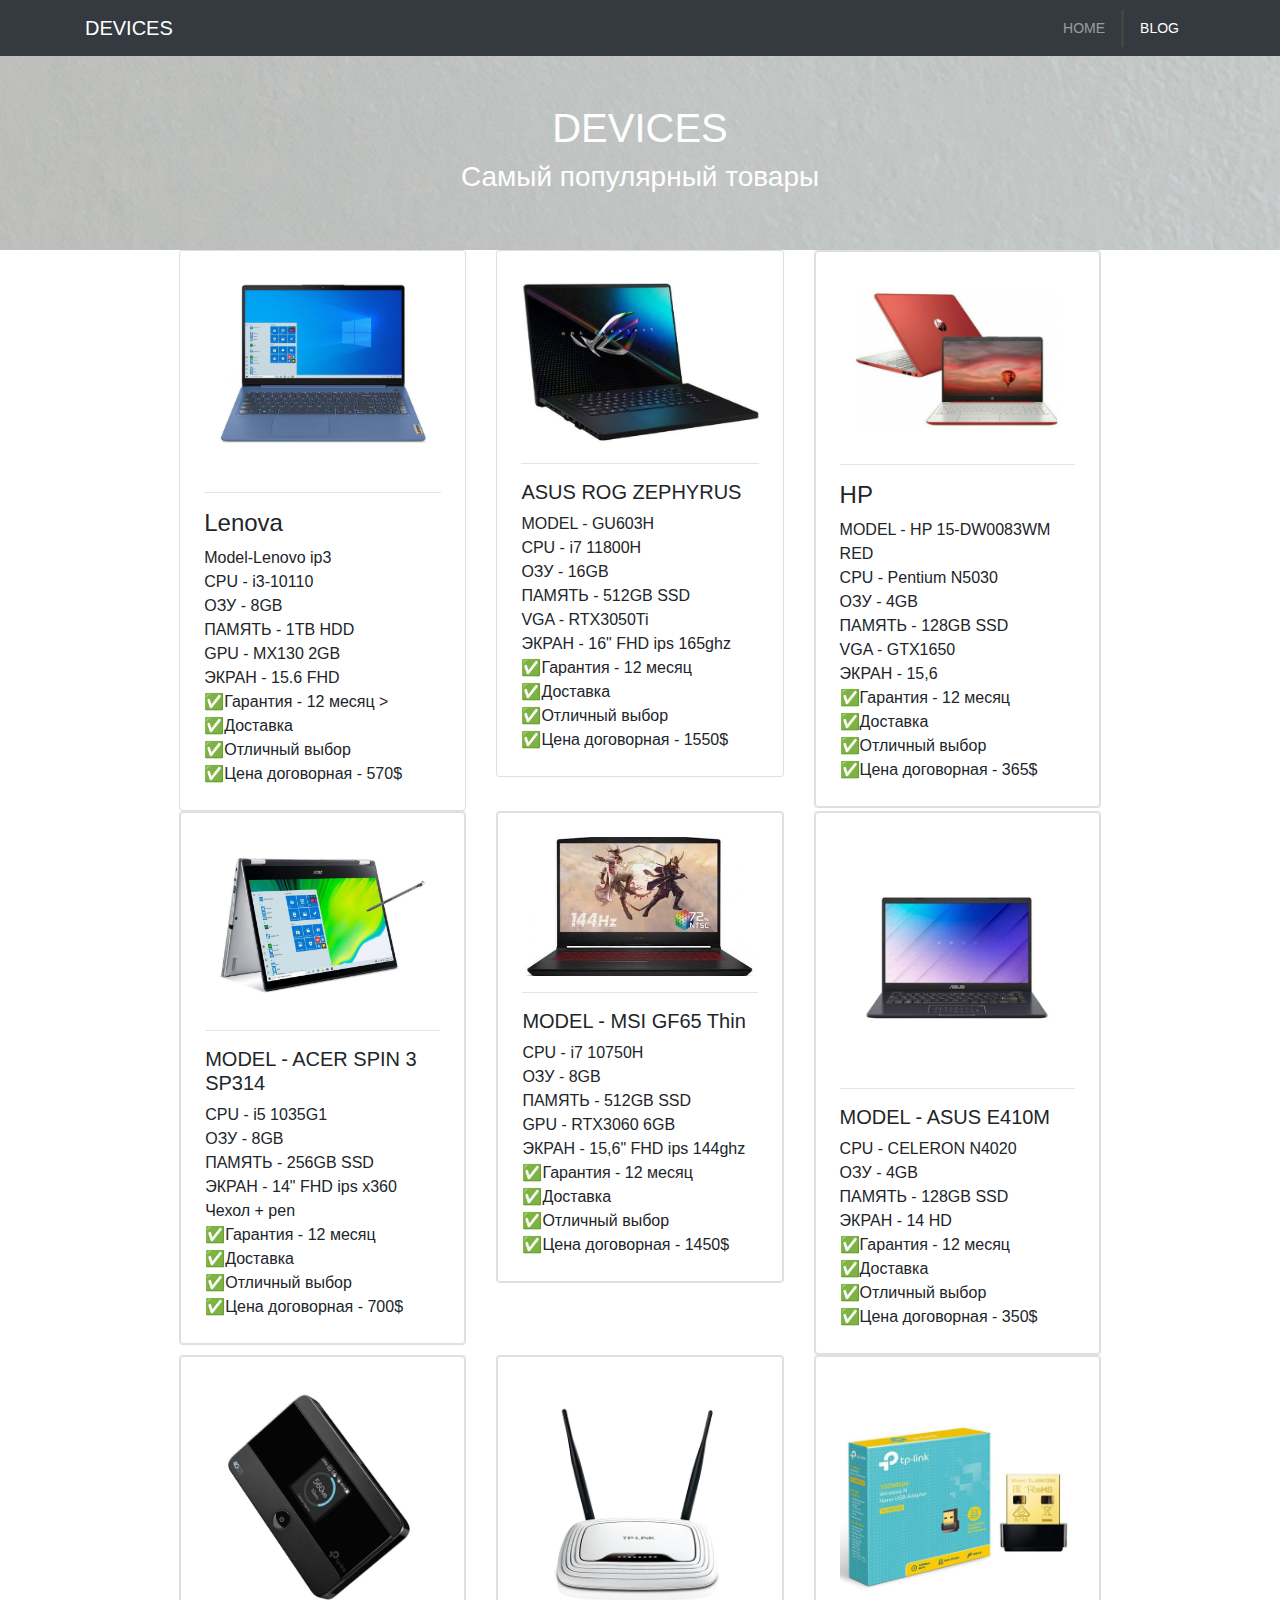
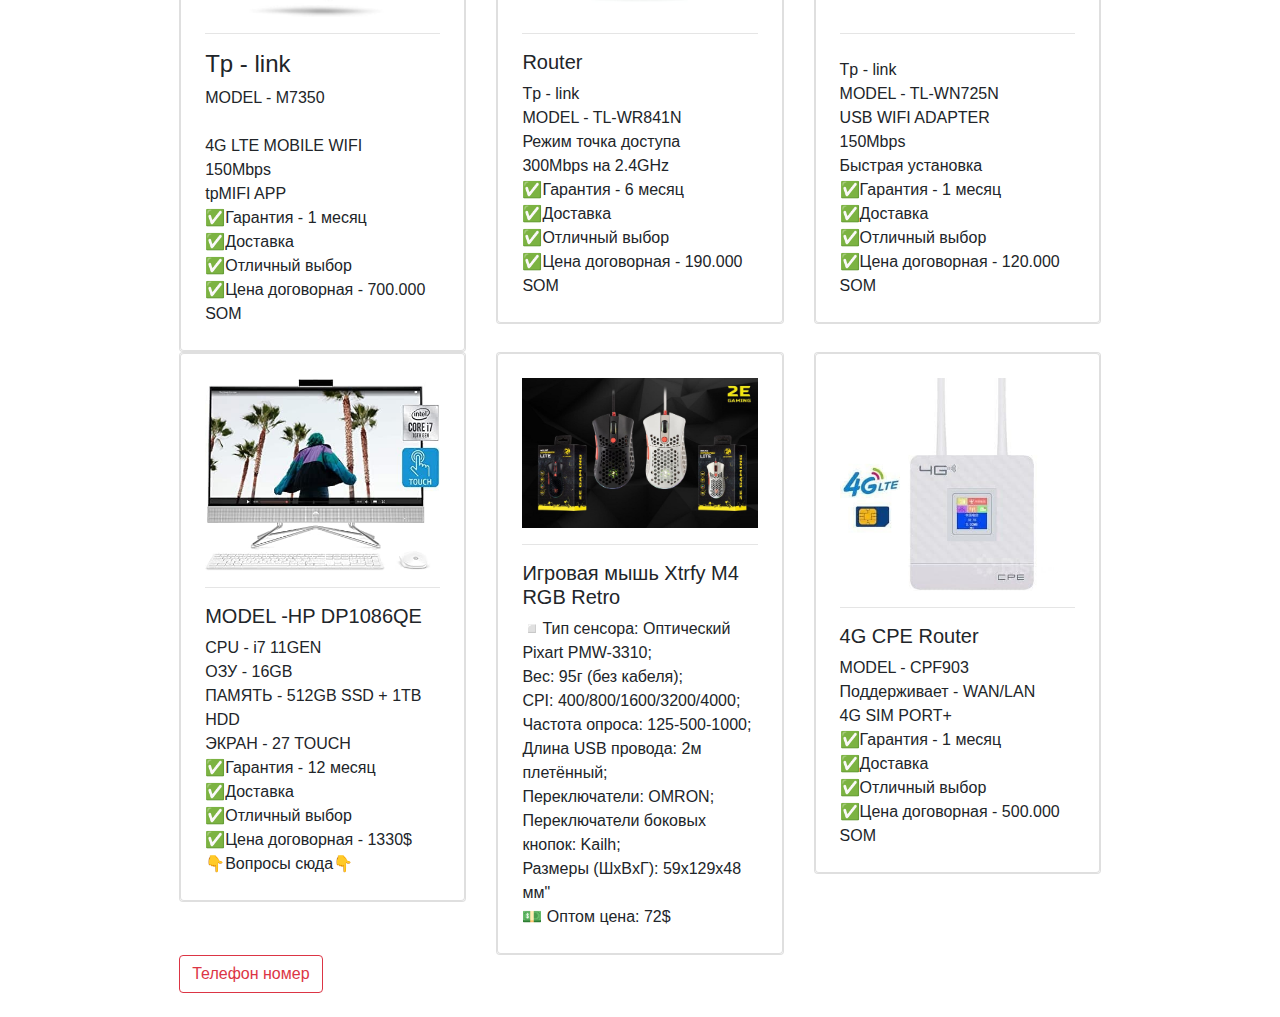
<file: blog.html>
<!DOCTYPE html>
<html lang="en">

<head>
    <meta charset="UTF-8">
    <meta name="viewport" content="width=width=1170 ">
    <meta http-equiv="X-UA-Compatible" content="ie=edge">
    <link rel="stylesheet" href="vendors/css/all.css">
    <link rel="stylesheet" href="vendors/bootstrap.css">
    <link rel="stylesheet" href="css/style.css">
    <title>DEVICES</title>
</head>

<body>
    <nav class="navbar navbar-expand-sm navbar-dark bg-dark">
        <div class="container">
            <a href="index.html" class="navbar-brand">DEVICES</a>
            <button class="navbar-toggler" data-toggle="collapse" data-target="#navbarCollapse">
        <span class="navbar-toggler-icon"></span>
      </button>
            <div class="collapse navbar-collapse" id="navbarCollapse">
                <ul class="navbar-nav ml-auto">
                    <li class="nav-item">
                        <a href="index.html" class="nav-link">Home</a>
                    </li>


                    <li class="nav-item active">
                        <a href="blog.html" class="nav-link">Blog</a>
                    </li>

                </ul>
            </div>
        </div>
    </nav>

    <div class="about-banner">
        <div class="container text-center py-5 text-white">
            <h1>DEVICES</h1>
            <h3>Самый популярный товары</h3>
        </div>
    </div>

    <div class="about-icons pb-4">
        <div class="boy">
            <div class="contener   ">
                <div class="row ">


                    <div class="col-md-4 ">

                        <div class=" card  p-4 ">

                            <img src="img/NOT5.jpg" alt=""><br>
                            <hr>

                            <h4>Lenova</h4>

                            <p class="m-0 ">Model-Lenovo ip3 <br>CPU - i3-10110 <br> ОЗУ - 8GB <br> ПАМЯТЬ - 1TB HDD <br> GPU - MX130 2GB <br> ЭКРАН - 15.6 FHD <br> ✅Гарантия - 12 месяц > <br>✅Доставка <br>✅Отличный выбор <br> ✅Цена договорная - 570$
                            </p>
                        </div>

                    </div>
                    <div class="col-md-4  ">
                        <div class=" card p-4  my-5%">
                            <img src="img/NOT222.jpg" alt="">
                            <hr>
                            <h5>ASUS ROG ZEPHYRUS</h5>
                            <p class="m-0 ">MODEL - GU603H <br>CPU - i7 11800H <br>ОЗУ - 16GB <br>ПАМЯТЬ - 512GB SSD <br>VGA - RTX3050Ti <br> ЭКРАН - 16" FHD ips 165ghz <br> ✅Гарантия - 12 месяц <br>✅Доставка <br> ✅Отличный выбор <br>✅Цена договорная - 1550$
                            </p>
                        </div>
                    </div>
                    <div class="col-md-4 ">
                        <div class=" card">
                            <div class=" card  p-4 ">
                                <img src="img/NOT33.jpg" alt="">
                                <hr>
                                <h4>HP</h4>
                                <p class="m-0 "> MODEL - HP 15-DW0083WM RED <br> CPU - Pentium N5030 <br> ОЗУ - 4GB <br> ПАМЯТЬ - 128GB SSD <br>VGA - GTX1650 <br> ЭКРАН - 15,6 <br>✅Гарантия - 12 месяц <br>✅Доставка <br> ✅Отличный выбор <br> ✅Цена договорная - 365$
                                </p>
                            </div>
                        </div>

                    </div>
                    <div class="col-md-4 ">
                        <div class=" card">
                            <div class=" card  p-4 ">
                                <img src="img/NOT6.jpg" alt="">
                                <hr>
                                <h5>MODEL - ACER SPIN 3 SP314 </h5>

                                <p class="m-0 ">CPU - i5 1035G1 <br>ОЗУ - 8GB <br>ПАМЯТЬ - 256GB SSD <br>ЭКРАН - 14" FHD ips x360 <br>Чехол + pen <br>✅Гарантия - 12 месяц <br>✅Доставка <br>✅Отличный выбор <br>✅Цена договорная - 700$

                                </p>
                            </div>
                        </div>

                    </div>
                    <div class="col-md-4 ">
                        <div class=" card">
                            <div class=" card  p-4 ">
                                <img src="img/NOT88.jpg" alt="">
                                <hr>
                                <h5>MODEL - MSI GF65 Thin</h5>

                                <p class="m-0 ">CPU - i7 10750H <br> ОЗУ - 8GB <br>ПАМЯТЬ - 512GB SSD <br> GPU - RTX3060 6GB <br>ЭКРАН - 15,6" FHD ips 144ghz <br> ✅Гарантия - 12 месяц <br>✅Доставка <br>✅Отличный выбор <br>✅Цена договорная - 1450$ </p>
                            </div>
                        </div>

                    </div>
                    <div class="col-md-4 ">
                        <div class=" card">
                            <div class=" card  p-4 ">
                                <img src="img/NOT10.jpg" alt="">
                                <hr>
                                <h5>MODEL - ASUS E410M</h5>
                                <p class="m-0 ">CPU - CELERON N4020<br> ОЗУ - 4GB <br>ПАМЯТЬ - 128GB SSD<br>ЭКРАН - 14 HD <br>✅Гарантия - 12 месяц <br>✅Доставка<br> ✅Отличный выбор<br> ✅Цена договорная - 350$
                                </p>
                            </div>
                        </div>
                    </div>
                    <div class="col-md-4 ">
                        <div class=" card">
                            <div class=" card  p-4 ">
                                <img src="img/TP-LINK1.jpg" alt="">
                                <hr>
                                <h4>Tp - link </h4>
                                <p class="m-0 ">MODEL - M7350<br>
                                    <br> 4G LTE MOBILE WIFI
                                    <br> 150Mbps
                                    <br> tpMIFI APP

                                    <br> ✅Гарантия - 1 месяц
                                    <br> ✅Доставка
                                    <br>✅Отличный выбор
                                    <br> ✅Цена договорная - 700.000 SOM

                                </p>
                            </div>
                        </div>
                    </div>
                    <div class="col-md-4 ">
                        <div class=" card">
                            <div class=" card  p-4 ">
                                <img src="img/ROUTER1.jpg" alt="#">
                                <hr>
                                <h5>Router</h5>
                                <p class="m-0 ">Tp - link
                                    <br> MODEL - TL-WR841N
                                    <br> Режим точка доступа
                                    <br>300Mbps на 2.4GHz

                                    <br> ✅Гарантия - 6 месяц
                                    <br>✅Доставка
                                    <br> ✅Отличный выбор
                                    <br> ✅Цена договорная - 190.000 SOM

                                </p>
                            </div>
                        </div>
                    </div>
                    <div class="col-md-4 ">
                        <div class=" card">
                            <div class=" card  p-4 ">
                                <img src="img/TP-LINK2.jpg" alt="#">
                                <hr>
                                <h5></h5>
                                <p class="m-0 ">Tp - link
                                    <br> MODEL - TL-WN725N
                                    <br> USB WIFI ADAPTER
                                    <br> 150Mbps
                                    <br> Быстрая установка

                                    <br> ✅Гарантия - 1 месяц
                                    <br> ✅Доставка
                                    <br> ✅Отличный выбор
                                    <br> ✅Цена договорная - 120.000 SOM

                                </p>
                            </div>
                        </div>
                    </div>
                    <div class="col-md-4 ">
                        <div class=" card">
                            <div class=" card  p-4 ">
                                <img src="img/KOMP1.jpg" alt="">
                                <hr>
                                <h5>MODEL -HP DP1086QE</h5>
                                <p class="m-0 ">
                                    CPU - i7 11GEN
                                    <br> ОЗУ - 16GB
                                    <br> ПАМЯТЬ - 512GB SSD + 1TB HDD
                                    <br> ЭКРАН - 27 TOUCH

                                    <br> ✅Гарантия - 12 месяц
                                    <br> ✅Доставка
                                    <br> ✅Отличный выбор
                                    <br> ✅Цена договорная - 1330$ <br> 👇Вопросы сюда👇
                                </p>
                            </div>
                        </div>
                    </div>
                    <div class="col-md-4 ">
                        <div class=" card">
                            <div class=" card  p-4 ">
                                <img src="img/MIWKA3.jpg" alt="#">
                                <hr>
                                <h5>Игровая мышь Xtrfy M4 RGB Retro</h5>
                                <p class="m-0 ">

                                    ◽️Тип сенсора: Оптический Pixart PMW-3310;
                                    <br> Вес: 95г (без кабеля);
                                    <br> CPI: 400/800/1600/3200/4000;
                                    <br> Частота опроса: 125-500-1000;
                                    <br> Длина USB провода: 2м плетённый;
                                    <br> Переключатели: OMRON;
                                    <br> Переключатели боковых кнопок: Kailh;
                                    <br> Размеры (ШxВxГ): 59x129x48 мм"

                                    <br> 💵 Оптом цена: 72$


                                </p>
                            </div>
                        </div>
                    </div>
                    <div class="col-md-4 ">
                        <div class=" card">
                            <div class=" card  p-4 ">
                                <img src="img/ROUTER3.jpg" alt="">
                                <hr>
                                <h5>4G CPE Router</h5>
                                <p class="m-0 ">
                                    MODEL - CPF903
                                    <br> Поддерживает - WAN/LAN
                                    <br> 4G SIM PORT+

                                    <br> ✅Гарантия - 1 месяц
                                    <br> ✅Доставка
                                    <br>✅Отличный выбор
                                    <br> ✅Цена договорная - 500.000 SOM
                                </p>
                            </div>
                        </div>
                    </div>
                    <div class="about-us">
                        <div class="container">
                            <div class="row">
                                <div class="col-md-6 align-self-center">


                                    <a href="tel:997972627" class="btn btn-outline-danger">Телефон номер</a>
                                </div>
                                <div class="col-md-6">

                                </div>
                            </div>
                        </div>
                    </div>
                    <!-- FOOTER -->



                    <script src="vendors/js/jquery.js"></script>
                    <script src="vendors/js/popper.js"></script>
                    <script src="vendors/js/bootstrap.js"></script>

                    <script>
                        // Get the current year for the copyright
                        $('#year').text(new Date().getFullYear());
                    </script>
</body>

</html>
</file>
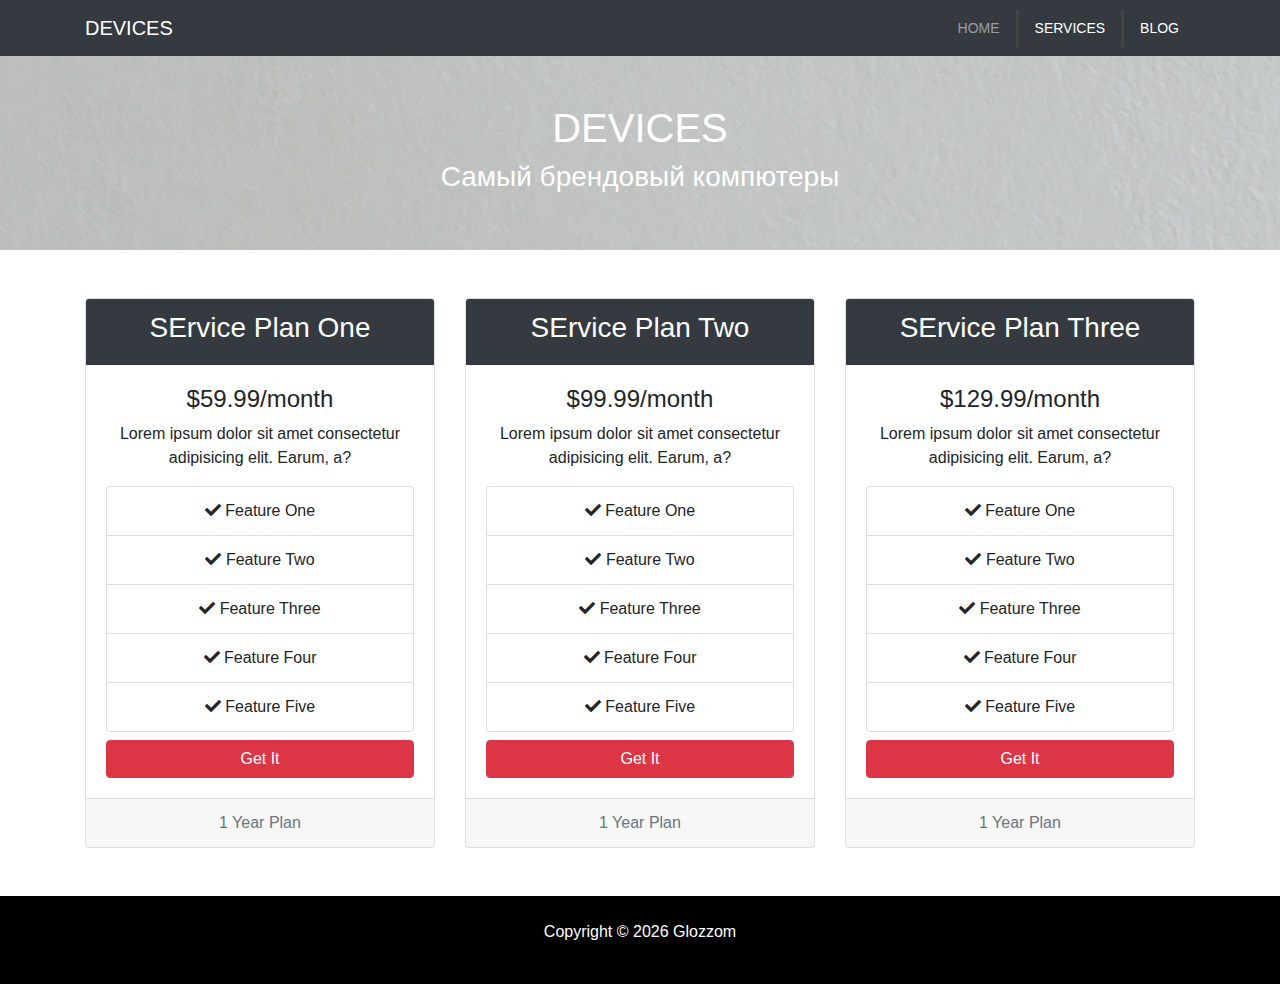
<file: services.html>
<!DOCTYPE html>
<html lang="en">

<head>
    <meta charset="UTF-8">
    <meta name="viewport" content="width=1170">
    <meta http-equiv="X-UA-Compatible" content="ie=edge">
    <link rel="stylesheet" href="vendors/css/all.css">
    <link rel="stylesheet" href="vendors/bootstrap.css">
    <link rel="stylesheet" href="css/style.css">
    <title>DEVICES</title>
</head>

<body>
    <nav class="navbar navbar-expand-sm navbar-dark bg-dark">
        <div class="container">
            <a href="index.html" class="navbar-brand">DEVICES</a>
            <button class="navbar-toggler" data-toggle="collapse" data-target="#navbarCollapse">
        <span class="navbar-toggler-icon"></span>
      </button>
            <div class="collapse navbar-collapse" id="navbarCollapse">
                <ul class="navbar-nav ml-auto">
                    <li class="nav-item">
                        <a href="index.html" class="nav-link">Home</a>
                    </li>

                    <li class="nav-item active">
                        <a href="services.html" class="nav-link">Services</a>
                    </li>
                    <li class="nav-item active">
                        <a href="blog.html" class="nav-link">Blog</a>
                    </li>
            </div>
        </div>
    </nav>

    <div class="about-banner">
        <div class="container text-center py-5 text-white">
            <h1>DEVICES</h1>
            <h3>Самый брендовый компютеры</h3>

        </div>
    </div>
    </div>
    <div class="services-section my-5">
        <div class="container text-center">
            <div class="row">
                <div class="col-md-4">
                    <div class="card">
                        <div class="card-header bg-dark text-white">
                            <h3>SErvice Plan One</h3>
                        </div>
                        <div class="card-body">
                            <h4>$59.99/month</h4>
                            <p>Lorem ipsum dolor sit amet consectetur adipisicing elit. Earum, a?</p>

                            <ul class="list-group">
                                <li class="list-group-item ">
                                    <i class="fas fa-check"></i> Feature One
                                </li>
                                <li class="list-group-item ">
                                    <i class="fas fa-check"></i> Feature Two
                                </li>
                                <li class="list-group-item ">
                                    <i class="fas fa-check"></i> Feature Three
                                </li>
                                <li class="list-group-item ">
                                    <i class="fas fa-check"></i> Feature Four
                                </li>
                                <li class="list-group-item ">
                                    <i class="fas fa-check"></i> Feature Five
                                </li>
                            </ul>
                            <button class="btn btn-danger mt-2 btn-block">Get It</button>
                        </div>
                        <div class="card-footer">
                            <span class="text-muted"> 1 Year Plan</span>
                        </div>
                    </div>

                </div>
                <div class="col-md-4">
                    <div class="card">
                        <div class="card-header bg-dark text-white">
                            <h3>SErvice Plan Two</h3>
                        </div>
                        <div class="card-body">
                            <h4>$99.99/month</h4>
                            <p>Lorem ipsum dolor sit amet consectetur adipisicing elit. Earum, a?</p>

                            <ul class="list-group">
                                <li class="list-group-item ">
                                    <i class="fas fa-check"></i> Feature One
                                </li>
                                <li class="list-group-item ">
                                    <i class="fas fa-check"></i> Feature Two
                                </li>
                                <li class="list-group-item ">
                                    <i class="fas fa-check"></i> Feature Three
                                </li>
                                <li class="list-group-item ">
                                    <i class="fas fa-check"></i> Feature Four
                                </li>
                                <li class="list-group-item ">
                                    <i class="fas fa-check"></i> Feature Five
                                </li>
                            </ul>
                            <button class="btn btn-danger mt-2 btn-block">Get It</button>
                        </div>
                        <div class="card-footer">
                            <span class="text-muted"> 1 Year Plan</span>
                        </div>
                    </div>

                </div>
                <div class="col-md-4">
                    <div class="card">
                        <div class="card-header bg-dark text-white">
                            <h3>SErvice Plan Three</h3>
                        </div>
                        <div class="card-body">
                            <h4>$129.99/month</h4>
                            <p>Lorem ipsum dolor sit amet consectetur adipisicing elit. Earum, a?</p>

                            <ul class="list-group">
                                <li class="list-group-item ">
                                    <i class="fas fa-check"></i> Feature One
                                </li>
                                <li class="list-group-item ">
                                    <i class="fas fa-check"></i> Feature Two
                                </li>
                                <li class="list-group-item ">
                                    <i class="fas fa-check"></i> Feature Three
                                </li>
                                <li class="list-group-item ">
                                    <i class="fas fa-check"></i> Feature Four
                                </li>
                                <li class="list-group-item ">
                                    <i class="fas fa-check"></i> Feature Five
                                </li>
                            </ul>
                            <button class="btn btn-danger mt-2 btn-block">Get It</button>
                        </div>
                        <div class="card-footer">
                            <span class="text-muted"> 1 Year Plan</span>
                        </div>
                    </div>

                </div>
            </div>
        </div>
    </div>


    <!-- FOOTER -->
    <footer id="main-footer" class="text-center p-4">
        <div class="container">
            <div class="row">
                <div class="col">
                    <p>Copyright &copy;
                        <span id="year"></span> Glozzom</p>
                </div>
            </div>
        </div>
    </footer>


    <script src="vendors/js/jquery.js"></script>
    <script src="vendors/js/popper.js"></script>
    <script src="vendors/js/bootstrap.js"></script>

    <script>
        // Get the current year for the copyright
        $('#year').text(new Date().getFullYear());
    </script>
</body>

</html>
</file>
<file: css/style.css>
body {
    overflow-x: hidden;
}

.navbar .nav-link {
    font-size: 14px;
    text-transform: uppercase;
    padding-left: 1rem !important;
    padding-right: 1rem !important;
}

.navbar .nav-item.active {
    border-left: #444 3px solid;
}

.carousel-item {
    height: 450px;
}

.carousel-image-1 {
    background: url('../img/33333.jpg');
    background-size: cover;
}

.carousel-image-2 {
    background: url('../img/2222.jpg');
    background-size: cover;
}

.carousel-image-3 {
    background: url('../img/66666.jpg');
    background-size: cover;
}

#home-icons {}

#bg-box {
    background-image: url(../img/NOT10.jpg);
    background-attachment: fixed;
    min-height: 200px;
    position: relative;
}

.dark-overlay {
    position: absolute;
    width: 100%;
    height: 100%;
    top: 0;
    left: 0;
    background-color: rgba(0, 0, 0, 0.6);
}

#wat-we-do {
    background-image: url(../img/NOT1.jpg);
    background-attachment: fixed;
    min-height: 200px;
    position: relative;
}

#main-footer {
    background-color: black;
    color: #fff;
}

.about-banner {
    color: #fff;
    background-image: url(../img/3333.jpg);
    background-attachment: fixed;
    height: 500%;
}

.about-img {
    margin-top: -80px;
}

.about-icons {
    margin-left: 10%;
    margin-right: 10%;
}

.boy {
    padding-left: 5%;
    padding-right: 5%;
}

.bo {
    background-color: brown;
    color: #fff;
}

.mani {
    background-color: black;
    color: #fff;
}

#fluid {
    margin-top: 100px;
}

.man {
    padding: 50%;
}

#footer {
    background-color: black;
}
</file>
